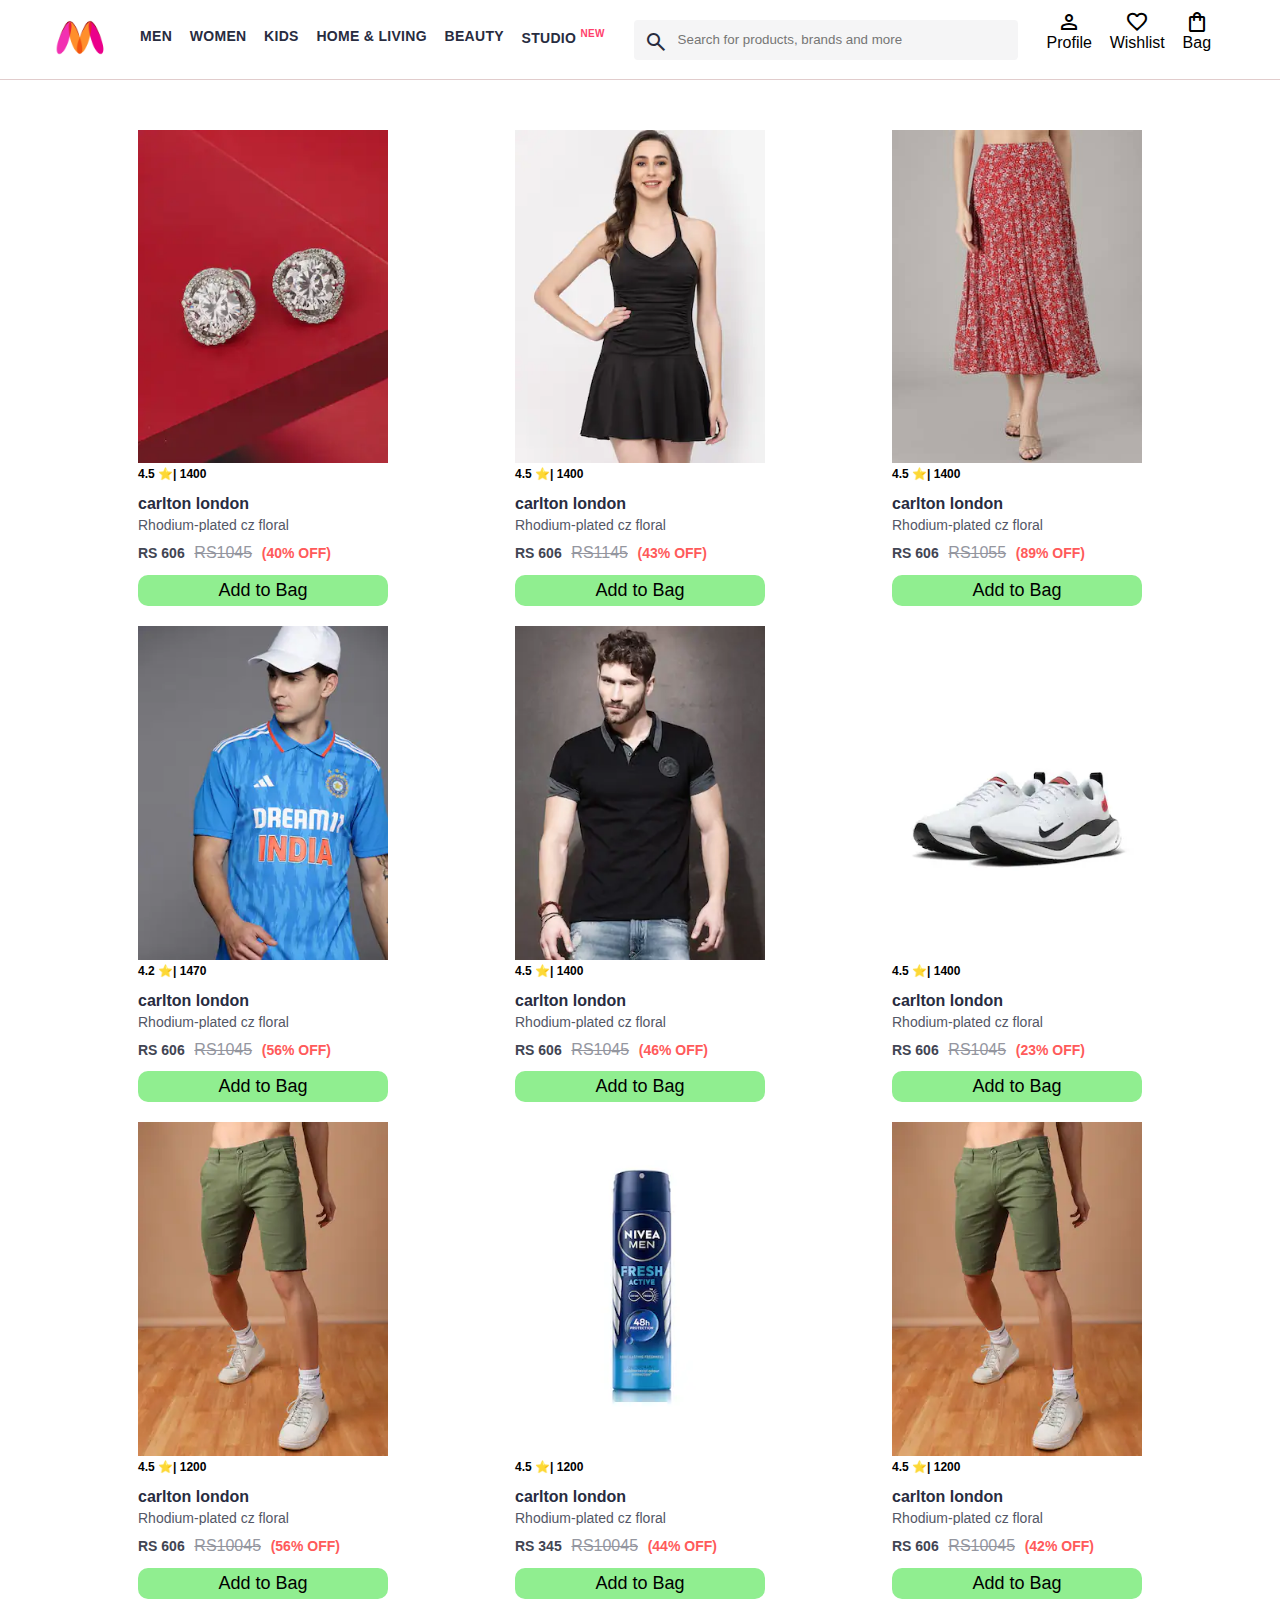
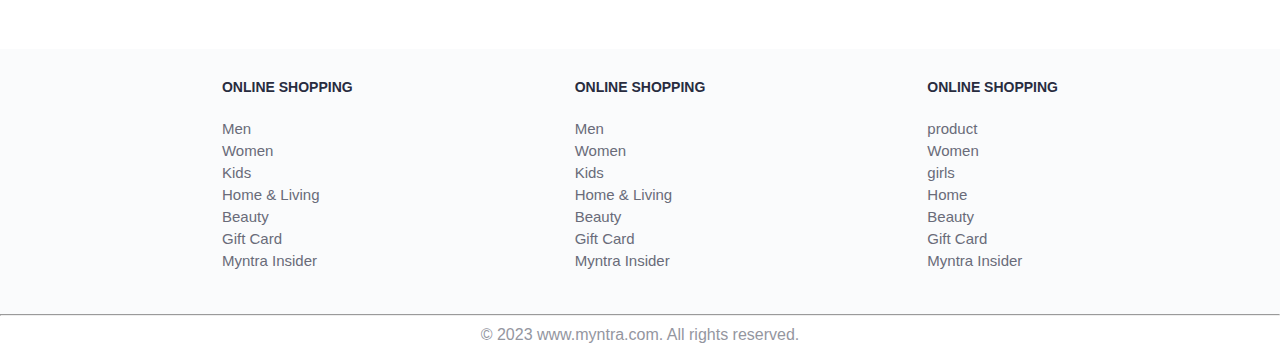
<file: index.html>
<!DOCTYPE html>
<html lang="en">
<head>
    <title>Myntra Functional Clone</title>
    <link rel="stylesheet" href="css/index.css">
    <link rel="stylesheet" href="https://fonts.googleapis.com/css2?family=Material+Symbols+Outlined:opsz,wght,FILL,GRAD@20..48,100..700,0..1,-50..200" />
</head>
<body>
    <header>
        <div class="logo_container">
            <a href="#"><img class="myntra_home" src="images/myntra_logo (1).webp" alt="Myntra Home"></a>
        </div>
        <nav class="nav_bar">
            <a href="#">Men</a>
            <a href="#">Women</a>
            <a href="#">Kids</a>
            <a href="#">Home & Living</a>
            <a href="#">Beauty</a>
            <a href="#">Studio <sup>New</sup></a>
        </nav>
        <div class="search_bar">
            <span class="material-symbols-outlined search_icon">search</span>
            <input class="search_input" placeholder="Search for products, brands and more">
        </div>
        <div class="action_bar">
            <div class="action_container">
                <span class="material-symbols-outlined action_icon">person</span>
                <span class="action_name">Profile</span>
            </div>

            <div class="action_container">
                <span class="material-symbols-outlined action_icon">favorite</span>
                <span class="action_name">Wishlist</span>
            </div>

            <a class="action_container" href="pages/bag.html">
                <span class="material-symbols-outlined action_icon">shopping_bag</span>
                <span class="action_name">Bag</span>
                <span class="bag-item-count">0</span>
            </a>
        </div>
    </header>
    <main>
        <div class="items-container">
            
        </div>
    </main>
    <footer>
        <div class="footer_container">
            <div class="footer_column">
                <h3>ONLINE SHOPPING</h3>

                <a href="#">Men</a>
                <a href="#">Women</a>
                <a href="#">Kids</a>
                <a href="#">Home & Living</a>
                <a href="#">Beauty</a>
                <a href="#">Gift Card</a>
                <a href="#">Myntra Insider</a>
            </div>

            <div class="footer_column">
                <h3>ONLINE SHOPPING</h3>

                <a href="#">Men</a>
                <a href="#">Women</a>
                <a href="#">Kids</a>
                <a href="#">Home & Living</a>
                <a href="#">Beauty</a>
                <a href="#">Gift Card</a>
                <a href="#">Myntra Insider</a>
            </div>

            <div class="footer_column">
                <h3>ONLINE SHOPPING</h3>

                <a href="#">product</a>
                <a href="#">Women</a>
                <a href="#">girls</a>
                <a href="#">Home </a>
                <a href="#">Beauty</a>
                <a href="#">Gift Card</a>
                <a href="#">Myntra Insider</a>
            </div>
        </div>
        <hr>

        <div class="copyright">
            © 2023 www.myntra.com. All rights reserved.
        </div>
    </footer>



    <script type="text/javascript" src="script/data.js"></script>

    <script type="text/javascript" src="script/index.js"></script>
    
    
</body>
</html>
</file>
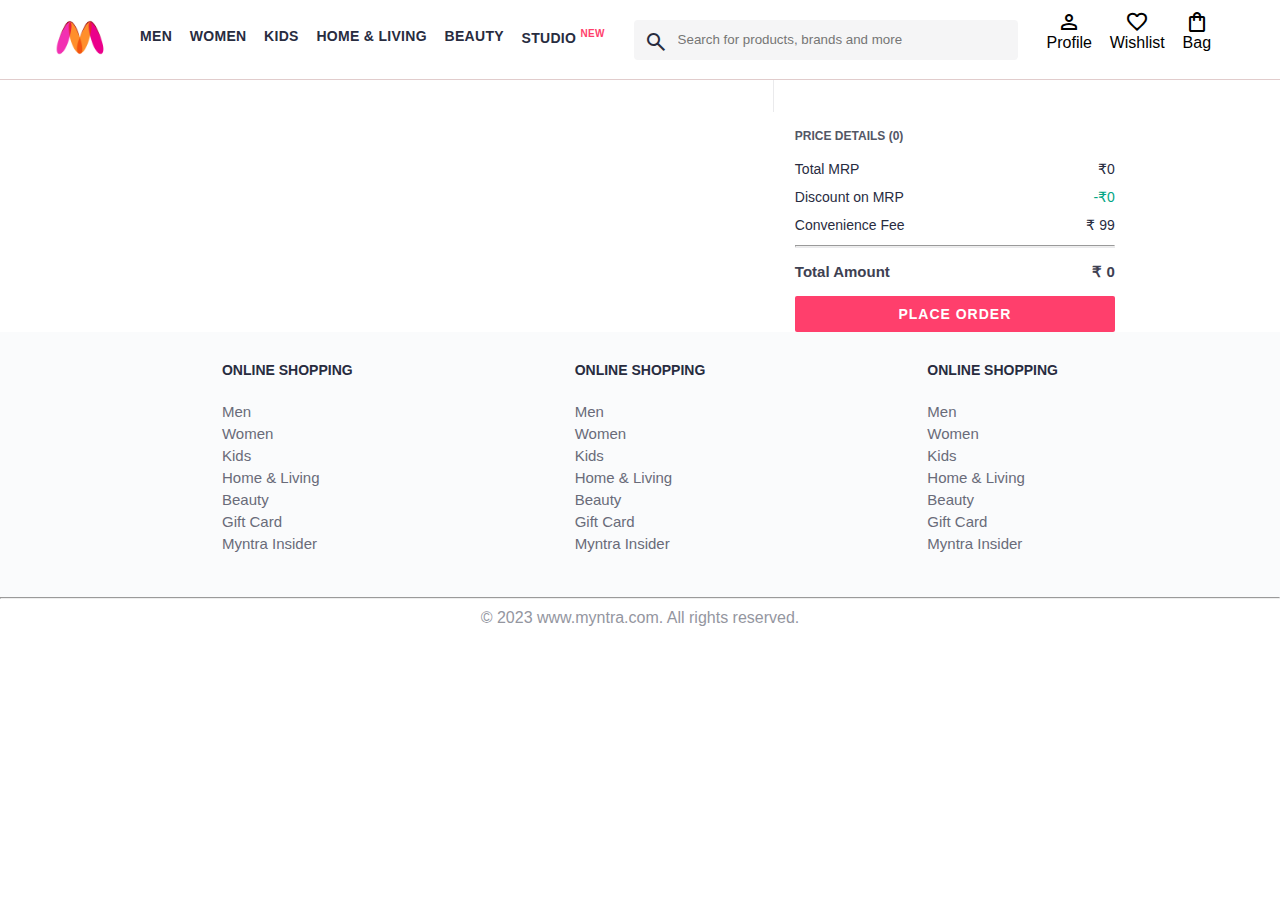
<file: pages/bag.html>
<!DOCTYPE html>
<html lang="en">
<head>
    <title>Myntra Clone</title>
    <link rel="stylesheet" href="../css/index.css">
    <link rel="stylesheet" href="../css/bag.css">
    <link rel="stylesheet" href="https://fonts.googleapis.com/css2?family=Material+Symbols+Outlined:opsz,wght,FILL,GRAD@20..48,100..700,0..1,-50..200" />
</head>
<body>
    <header>
        <div class="logo_container">
            <a href="#"><img class="myntra_home" src="../images/myntra_logo (1).webp" alt="Myntra Home"></a>
        </div>
        <nav class="nav_bar">
            <a href="../index.html">Men</a>
            <a href="../index.html">Women</a>
            <a href="../index.html">Kids</a>
            <a href="../index.html">Home & Living</a>
            <a href="../index.html">Beauty</a>
            <a href="../index.html">Studio <sup>New</sup></a>
        </nav>
        <div class="search_bar">
            <span class="material-symbols-outlined search_icon">search</span>
            <input class="search_input" placeholder="Search for products, brands and more">
        </div>
        <div class="action_bar">
            <div class="action_container">
                <span class="material-symbols-outlined action_icon">person</span>
                <span class="action_name">Profile</span>
            </div>

            <div class="action_container">
                <span class="material-symbols-outlined action_icon">favorite</span>
                <span class="action_name">Wishlist</span>
            </div>

            <div class="action_container">
                <span class="material-symbols-outlined action_icon">shopping_bag</span>
                <span class="action_name">Bag</span>
                <span class="bag-item-count">0</span>
            </div>
        </div>
    </header>
    <main>
      <div class="bag-page">
        <div class="bag-items-container">
        

        </div>
        <div class="bag-summary">
        

      </div>
    </main>
    <footer>
        <div class="footer_container">
            <div class="footer_column">
                <h3>ONLINE SHOPPING</h3>

                <a href="#">Men</a>
                <a href="#">Women</a>
                <a href="#">Kids</a>
                <a href="#">Home & Living</a>
                <a href="#">Beauty</a>
                <a href="#">Gift Card</a>
                <a href="#">Myntra Insider</a>
            </div>

            <div class="footer_column">
                <h3>ONLINE SHOPPING</h3>

                <a href="#">Men</a>
                <a href="#">Women</a>
                <a href="#">Kids</a>
                <a href="#">Home & Living</a>
                <a href="#">Beauty</a>
                <a href="#">Gift Card</a>
                <a href="#">Myntra Insider</a>
            </div>

            <div class="footer_column">
                <h3>ONLINE SHOPPING</h3>

                <a href="#">Men</a>
                <a href="#">Women</a>
                <a href="#">Kids</a>
                <a href="#">Home & Living</a>
                <a href="#">Beauty</a>
                <a href="#">Gift Card</a>
                <a href="#">Myntra Insider</a>
            </div>
        </div>
        <hr>

        <div class="copyright">
            © 2023 www.myntra.com. All rights reserved.
        </div>
    </footer>
    <script type="text/javascript" src="../script/data.js"></script>

    <script type="text/javascript" src="../script/index.js"></script>
    <script type="text/javascript" src="../script/bag.js"></script>
    
</body>
</html>
</file>
<file: css/index.css>
/***************** Item Page CSS **************************/
/*.action_container {
    text-decoration: none;
}
a.action_container:link {
    color:black;
}
.item-details {
    cursor: pointer;
    width: 250px;
    margin: 10px;
}
.stars {
    font-size: 12px;
    font-weight: 700;
    text-align: left;
}
.company {
    font-size: 18px;
    font-weight: 700;
    line-height: 1;
    color: #282c3f;
    margin-bottom: 6px;
    overflow: hidden;
    text-overflow: ellipsis;
    white-space: nowrap;
    margin-top: 20px;
}
.item-name {
    color: #535766;
    font-size: 16px;
    line-height: 1;
    margin-bottom: 0;
    margin-top: 0;
    overflow: hidden;
    text-overflow: ellipsis;
    white-space: nowrap;
    font-weight: 400;
    display: block;
}
.price-container {
    margin-top: 10px;
}
.current-price {
    font-size: 14px;
    font-weight: 700;
    color: #282c3f;
}
.original-price {
    text-decoration: line-through;
    color: #7e818c;
    font-weight: 400;
    margin-left: 5px;
    font-size: 12px;
}
.discount-percentage {
    color: #ff905a;
    font-weight: 400;
    font-size: 12px;
    margin-left: 5px;
}
.btn-bag {
    background-color: lightgreen;
    border: none;
    padding: 5px 15px;
    border-radius: 10px;
    width: 100%;
    margin-top: 7px;
    font-size: 20px;
    cursor: pointer;
}
.bag-items {
    background-color: #f16565;
    white-space: nowrap;
    text-align: center;
    line-height: 18px;
    padding: 0 6px;
    height: 18px;
    position: relative;
    border-radius: 50%;
    font-size: 12px;
    color: #fff;
    left: 13px;
    top: -44px;
    font-weight: 700;
    cursor: pointer;
}*/

* {
    margin: 0;
    padding: 0;
    font-family: Assistant, -apple-system, BlinkMacSystemFont, Segoe UI, Roboto, Helvetica, Arial, sans-serif;
    box-sizing: border-box;
}

header {
    display: flex;
    background-color: #ffffff;
    height: 80px;
    justify-content: space-between;
    align-items: center;
    border-bottom: 1px solid #e1cccc;
}

.myntra_home {
    height: 45px;
}

.logo_container {
    margin-left: 4%;
}

.action_bar {
    margin-right: 4%;
}

.nav_bar {
    display: flex;
    min-width: 500px;
    justify-content: space-evenly;
}

.nav_bar a {
    font-size: 14px;
    letter-spacing: .3px;
    color: #282c3f;
    font-weight: 700;
    text-transform: uppercase;
    text-decoration: none;
    padding: 28px 0;
    border-bottom: 5px solid #ffffff;
}

.nav_bar a:hover {
    border-bottom: 4px solid #f54e77;
}

.nav_bar a sup {
    color: #ff3f6c;
    font-size: 10px;
}

.search_bar {
    height: 40px;
    min-width: 200px;
    width: 30%;
    display: flex;
    align-items: center;
}

.search_icon {
    box-sizing: content-box;
    height: 20px;
    padding: 10px;

    background-color: #f5f5f6;
    color: #282c3f;
    font-weight: 300;
    border-radius: 4px 0 0 4px;
}

.search_input {
    color: #696e79;
    background-color: #f5f5f6;
    flex-grow: 1;
    height: 40px;
    border: 0;
    border-radius: 0 4px 4px 0;
}

.action_bar {
    display: flex;
    min-width: 200px;
    justify-content: space-evenly;
}

.action_container {
    display: flex;
    flex-direction: column;
    align-items: center;
}

/* Main section */
.banner_container {
    margin: 40px 0;
}

.banner_image {
    width: 100%;
}

.category_heading {
    text-transform: uppercase;
    color: #3e4152;
    letter-spacing: .15em;
    font-size: 1.8em;
    margin: 50px 0 10px 30px;
    max-height: 5em;
    font-weight: 700;
}

.category-items {
    width: 80%;
    margin: 50px 10%;
    display: flex;
    flex-wrap: wrap;
    justify-content: space-evenly;
}

.sale_item {
    width: 250px;
}

.footer_container {
    padding: 30px 0px 40px 0px;
    background: #FAFBFC;
    display: flex;
    justify-content: space-evenly;
}

.footer_column {
    display: flex;
    flex-direction: column;
}

.footer_column h3 {
    color: #282c3f;
    font-size: 14px;
    margin-bottom: 25px;
}

.footer_column a {
    color: #696b79;
    font-size: 15px;
    text-decoration: none;
    padding-bottom: 5px;
}

.copyright {
    display: flex;
    justify-content: center;
    color: #94969f;
    text-align: end;

    padding: 10px;
}

.items-container {
    width: 80%;
    margin: 40px 10%;
    display: flex;
    flex-wrap: wrap;
    justify-content: space-between;

}

.item-container {
    width: 250px;
    margin: 10px;

}

.item-image {
    width: 100%;

}

.rating {
    font-size: 12px;
    font-weight: 700;
    font-family: Assistant, -apple-system, BlinkMacSystemFont, Segoe UI, Roboto, Helvetica, Arial, sans-serif;
}

.company-name {
    margin-top: 15px;
    line-height: 1;
    font-size: 16px;
    font-weight: 700;
    color: #282c3f;
    margin-bottom: 6px;
    overflow: hidden;
    text-overflow: ellipsis;
}

.item-name {
    color: #535766;
    font-size: 14px;
    line-height: 1;
    margin-bottom: 0;
    margin-top: 0;
    overflow: hidden;
    text-overflow: ellipsis;
    white-space: nowrap;
    font-weight: 400;
    display: block;
}

.price {
    font-family: Assistant,-apple-system,BlinkMacSystemFont,"Segoe UI",Roboto,Helvetica,Arial,sans-serif;
    margin-top: 10px;
    font-size: 13px;
    line-height: 1.42857143;
    color: #424553;
    background-color: #fff;
    -webkit-font-smoothing: antialiased;
}

.current-price {
    font-size: 14px;
    font-weight: 700;
    margin-right: 6px;
    display: inline-block;
}

.original-price {
    font-size: 16px;
    color: #94969f;
    margin-right: 6px;
    text-decoration: line-through;
    display: inline-block;
}

.discount {
    font-size: 14px;
    font-weight: 700;
    color: #ff5a5a;
    display: inline-block;
}

.Addtobag {
    width: 100%;
    margin-top: 10px;
    font-size: 18px;
    background-color: lightgreen;
    border: none;
    padding: 5px 15px;
    border-radius: 10px;
    cursor: pointer;
}
.bag-item-count{
    background-color: #f16565;
    white-space: nowrap;
    text-align: center;
    line-height: 18px;
    padding: 0 6px;
    height: 18px;
    position: relative;
    border-radius: 50%;
    font-size: 12px;
    color: #fff;
    left: 13px;
    top: -44px;
    font-weight: 700;
    cursor: pointer;

}
.action_container {
    text-decoration: none;
}
a.action_container:link {
    color:black;
}
</file>
<file: css/bag.css>
.bag-items-container {
  display: inline-block;
  width: 64%;
  padding-right: 20px;
  border-right: 1px solid #eaeaec;
  padding-top: 32px;
  color: #282c3f;
  font-size: 13px;
  line-height: 1.42857143;
}

.bag-page {
  width: 75%;
  margin-left: 12.5%;
}

.bag-summary {
  vertical-align: top;
  display: inline-block;
  width: 35%;
  padding: 24px 0 0 16px;
  color: #282c3f;
  font-size: 13px;
  line-height: 1.42857143;
}

.bag-details-container {
  margin-bottom: 16px;
}

.price-header {
  font-size: 12px;
  font-weight: 700;
  margin: 24px 0 16px;
  color: #535766;
}

.price-item {
  margin-bottom: 12px;
  line-height: 16px;
  font-size: 14px;
  color: #282c3f;
}

.price-item-value {
  float: right;
}

.priceDetail-base-discount {
  color: #03a685;
}

.price-footer {
  font-weight: 700;
  font-size: 15px;
  padding-top: 16px;
  border-top: 1px solid #eaeaec;
  color: #3e4152;
  line-height: 16px;
}

.btn-place-order {
  width: 100%;
  letter-spacing: 1px;
  font-size: 14px;
  font-weight: 600;
  border-radius: 2px;
  border-width: 0px;
  padding: 10px 16px;
  background-color: rgb(255, 63, 108);
  color: rgb(255, 255, 255);
  cursor: pointer;
}

.bag-item-container {
  margin-bottom: 8px;
  background: #fff;
  font-size: 14px;
  border: 1px solid #eaeaec;
  border-radius: 4px;
  position: relative;
  padding: 12px 12px 0;
}

.item-left-part {
  position: absolute;
  background: rgb(255, 242, 223);
  height: 148px;
  width: 111px;
}

.item-right-part {
  padding-left: 12px;
  position: relative;
  min-height: 148px;
  margin-left: 111px;
  margin-bottom: 12px;
}

.bag-item-img {
  width: 100%;
}

.return-period {
  display: inline-flex;
  font-size: 14px;
  padding-top: 8px;
}

.return-period-days {
  font-weight: 700;
  margin-right: 4px;
}

.delivery-details {
  margin-top: 5px;
  color: #282c3f;
  font-size: 12px;
  letter-spacing: -.1px;
  margin-bottom: 8px;
  line-height: 15px;
}

.delivery-details-days {
  color: #03a685;
}

.remove-from-cart {
  position: absolute;
  font-size: 25px;
  top: 10px;
  right: 18px;
  width: 14px;
  height: 14px;
  cursor: pointer;
}
</file>
